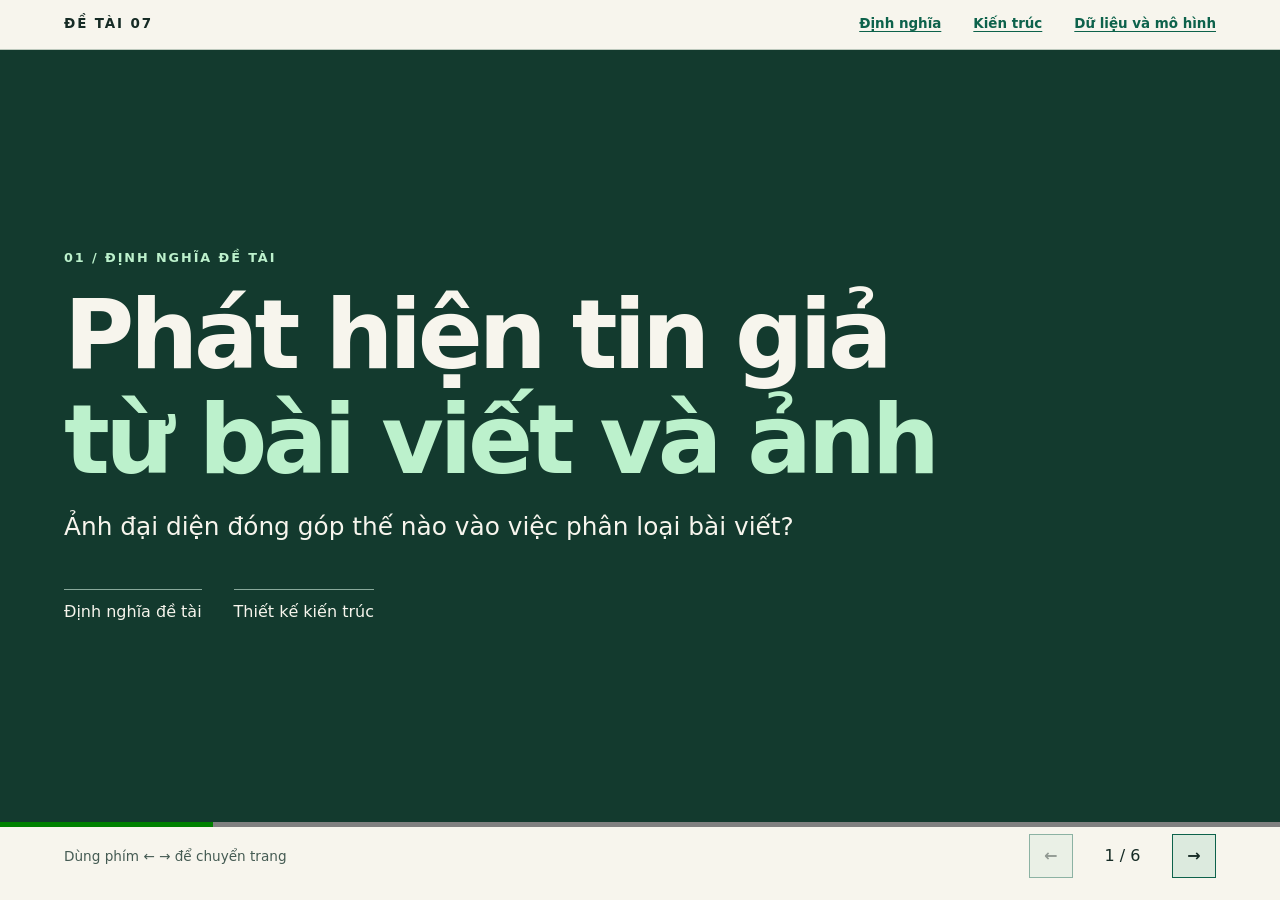
<file: slides/index.html>
<!doctype html>
<html lang="vi">
<head>
  <meta charset="utf-8">
  <meta name="viewport" content="width=device-width, initial-scale=1">
  <title>Đề tài 07 · Phát hiện tin giả</title>
  <link rel="stylesheet" href="slides.css">
  <script src="slides.js" defer></script>
</head>
<body>
  <header class="top">
    <span>ĐỀ TÀI 07</span>
    <nav aria-label="Phần trình bày">
      <a href="#01">Định nghĩa</a>
      <a href="#03">Kiến trúc</a>
      <a href="#05">Dữ liệu và mô hình</a>
    </nav>
  </header>

  <main aria-label="Bài trình bày">
    <section class="slide cover" id="01" aria-labelledby="title-01">
      <div class="kicker">01 / ĐỊNH NGHĨA ĐỀ TÀI</div>
      <h1 id="title-01" tabindex="-1">Phát hiện tin giả<br><em>từ bài viết và ảnh</em></h1>
      <p class="lead">Ảnh đại diện đóng góp thế nào vào việc phân loại bài viết?</p>
      <div class="cover-meta"><span>Định nghĩa đề tài</span><span>Thiết kế kiến trúc</span></div>
    </section>

    <section class="slide" id="02" aria-labelledby="title-02">
      <div class="kicker">02 / ĐỊNH NGHĨA ĐỀ TÀI</div>
      <h2 id="title-02" tabindex="-1">Bài toán và phạm vi</h2>
      <p class="lead">Hỗ trợ người đọc, biên tập viên và người kiểm duyệt ưu tiên bài cần xác minh.</p>
      <ol class="flow flow-three" aria-label="Đầu vào, xử lý và đầu ra">
        <li><small>ĐẦU VÀO</small><strong>Một bài viết</strong><span>Tiêu đề, thân bài và một ảnh đại diện.</span></li>
        <li><small>XỬ LÝ</small><strong>Mô hình phân loại</strong><span>Kết hợp tín hiệu từ văn bản và ảnh trên máy người dùng.</span></li>
        <li><small>ĐẦU RA</small><strong>Dự đoán tin giả hoặc tin thật</strong><span>Điểm nghi vấn giúp người dùng quyết định bài nào cần đối chiếu nguồn và bằng chứng.</span></li>
      </ol>
      <p class="note">Demo dùng tiện ích Chromium với giao diện tiếng Việt. Ngôn ngữ bài viết cần chốt vì hai tài liệu nguồn ghi khác nhau.</p>
    </section>

    <section class="slide" id="03" aria-labelledby="title-03">
      <div class="kicker">03 / THIẾT KẾ KIẾN TRÚC</div>
      <h2 id="title-03" tabindex="-1">Luồng dữ liệu khi phân tích bài</h2>
      <ol class="flow" aria-label="Luồng từ trang bài viết đến kết quả">
        <li><small>01 · TRANG WEB</small><strong>Bài viết đang xem</strong><span>Tiêu đề, thân bài và ảnh ứng viên.</span></li>
        <li><small>02 · TIỆN ÍCH</small><strong>Trang phân tích</strong><span>Người dùng sửa nội dung và xác nhận một ảnh trước khi gửi.</span></li>
        <li><small>03 · MÁY CÁ NHÂN</small><strong>Dịch vụ FastAPI</strong><span>Kiểm tra văn bản và tệp ảnh, sau đó gọi mô hình.</span></li>
        <li><small>04 · MÁY CÁ NHÂN</small><strong>Mô hình phân loại</strong><span>Tính điểm nghi vấn và dự đoán nhãn.</span></li>
      </ol>
      <div class="return-flow" aria-label="Dịch vụ cục bộ trả kết quả về trang phân tích">
        <strong>Trang phân tích</strong><span class="return-arrow" aria-hidden="true">⟵</span><span class="return-label">Nhãn và điểm nghi vấn</span><span class="return-arrow" aria-hidden="true">⟵</span><strong>Dịch vụ cục bộ</strong>
      </div>
      <p class="note">Nếu trang hoặc ảnh bị chặn, người dùng có thể dán thân bài và tải ảnh từ máy. Tiện ích giữ bản nhập khi dịch vụ gặp lỗi.</p>
    </section>

    <section class="slide" id="04" aria-labelledby="title-04">
      <div class="kicker">04 / THIẾT KẾ KIẾN TRÚC</div>
      <h2 id="title-04" tabindex="-1">Hai nhánh đặc trưng hội tụ</h2>
      <div class="fusion" role="group" aria-label="Đặc trưng văn bản và ảnh hội tụ vào mô hình phân loại">
        <div class="branches">
          <div class="branch"><strong>Tiêu đề và thân bài</strong><span class="diagram-arrow" aria-hidden="true">→</span><div><small>TF-IDF</small><span>Đặc trưng từ và cụm từ</span></div></div>
          <div class="branch"><strong>Một ảnh đại diện</strong><span class="diagram-arrow" aria-hidden="true">→</span><div><small>CLIP ViT-B/32</small><span>Đặc trưng thị giác</span></div></div>
        </div>
        <div class="join" aria-hidden="true"></div>
        <div class="model"><strong>Ghép đặc trưng</strong><span>Hồi quy logistic</span></div>
        <span class="diagram-arrow fusion-arrow" aria-hidden="true">→</span>
        <div class="prediction"><strong>Kết quả</strong><span>Nhãn và điểm nghi vấn</span></div>
      </div>
      <p class="note">Dịch vụ tải sẵn bộ mã hóa ảnh và bộ phân loại khi khởi động. Demo suy luận trên CPU.</p>
    </section>

    <section class="slide" id="05" aria-labelledby="title-05">
      <div class="kicker">05 / THIẾT KẾ KIẾN TRÚC</div>
      <h2 id="title-05" tabindex="-1">Luồng dữ liệu huấn luyện</h2>
      <ol class="flow" aria-label="Luồng từ nguồn dữ liệu đến gói mô hình">
        <li><small>01 · NGUỒN</small><strong>FakeNewsNet</strong><span>Dùng nhãn và URL để khôi phục bài viết và ảnh.</span></li>
        <li><small>02 · CHUẨN BỊ</small><strong>Mẫu hợp lệ</strong><span>Giữ mẫu đủ nhãn, thân bài và ảnh. Rà trùng và gom bài cùng sự kiện.</span></li>
        <li><small>03 · CHIA TẬP</small><strong>Train, validation, test</strong><span>Chia theo nhóm để bài trùng hoặc cùng sự kiện không lọt qua các tập.</span></li>
        <li><small>04 · BÀN GIAO</small><strong>Gói mô hình</strong><span>Đóng gói bộ tạo đặc trưng, bộ phân loại và ngưỡng để dịch vụ cục bộ sử dụng.</span></li>
      </ol>
      <p class="note">Mục tiêu 200–500 bài hợp lệ. Ưu tiên PolitiFact và bổ sung GossipCop khi cần.</p>
    </section>

    <section class="slide" id="06" aria-labelledby="title-06">
      <div class="kicker">06 / THIẾT KẾ KIẾN TRÚC</div>
      <h2 id="title-06" tabindex="-1">Các cấu hình đối chứng</h2>
      <table>
        <thead><tr><th scope="col">Cấu hình</th><th scope="col">Đầu vào mô hình</th><th scope="col">Vai trò</th></tr></thead>
        <tbody>
          <tr><th scope="row">Chỉ văn bản</th><td>Đặc trưng TF-IDF</td><td>Mốc đối chiếu</td></tr>
          <tr><th scope="row">Chỉ ảnh</th><td>Đặc trưng CLIP</td><td>Đo tín hiệu từ ảnh</td></tr>
          <tr><th scope="row">Kết hợp</th><td>Đặc trưng TF-IDF và CLIP</td><td>Đo thay đổi khi thêm ảnh</td></tr>
        </tbody>
      </table>
      <p class="lead">Cả ba dùng hồi quy logistic và cùng tập chia. Demo dùng cấu hình kết hợp.</p>
      <p class="note">Tài liệu gốc <a href="../DEFINE.md">DEFINE.md</a> và <a href="../DESIGN.md">DESIGN.md</a>.</p>
    </section>
  </main>

  <footer class="controls" hidden>
    <progress aria-label="Tiến độ trình bày"></progress>
    <div class="control-row">
      <span class="hint">Dùng phím ← → để chuyển trang</span>
      <button type="button" id="previous" aria-label="Trang trước">←</button>
      <output id="position" aria-live="polite"></output>
      <button type="button" id="next" aria-label="Trang sau">→</button>
    </div>
  </footer>
</body>
</html>
</file>
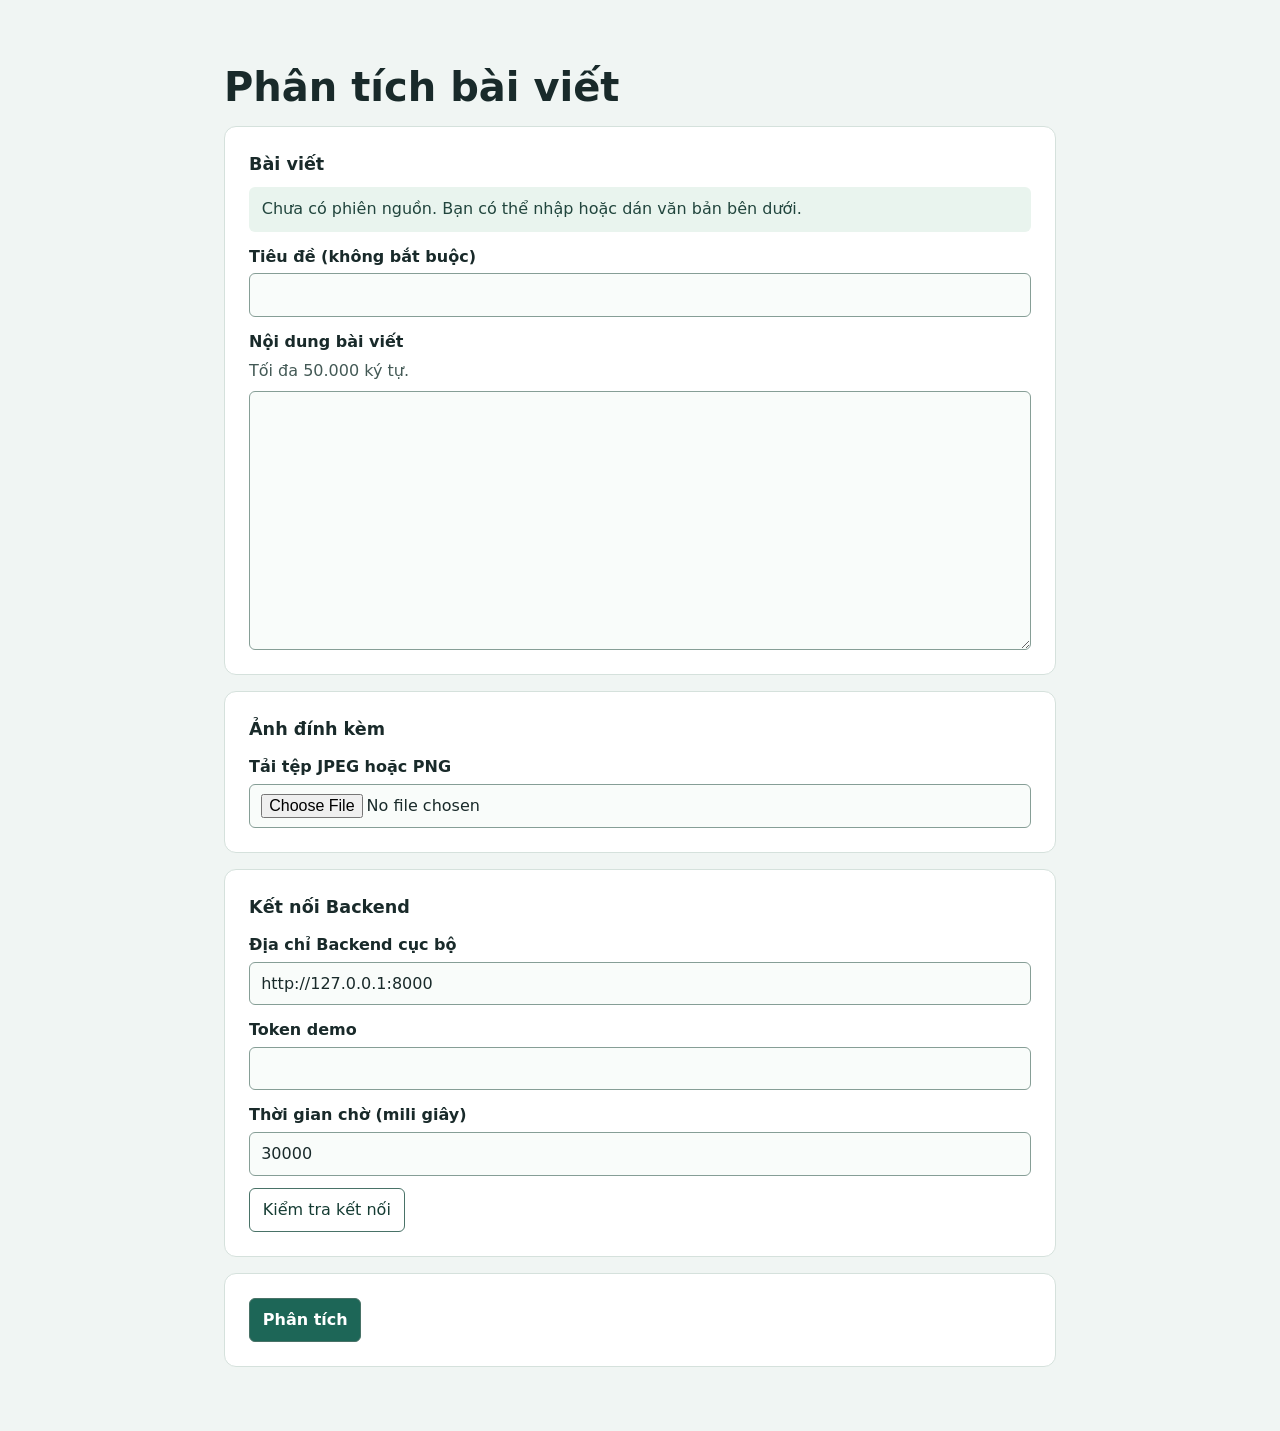
<file: extension/analyze.html>
<!doctype html>
<html lang="vi">
<head>
  <meta charset="utf-8">
  <meta name="viewport" content="width=device-width, initial-scale=1">
  <title>Phân tích bài viết</title>
  <link rel="stylesheet" href="styles.css">
  <link rel="stylesheet" href="styles/results.css">
  <script type="module" src="analyze.js"></script>
</head>
<body>
  <main>
    <header>
      <h1>Phân tích bài viết</h1>
      <p id="source" hidden></p>
    </header>

    <form id="analysis-form" novalidate>
      <section aria-labelledby="article-heading">
        <h2 id="article-heading">Bài viết</h2>
        <p id="extraction" class="notice" role="status">Đang đọc phiên phân tích…</p>
        <fieldset id="draft" disabled>
          <label for="title">Tiêu đề (không bắt buộc)</label>
          <input id="title" type="text" aria-describedby="form-status">
          <label for="text">Nội dung bài viết</label>
          <p class="field-hint" id="text-limit">Tối đa 50.000 ký tự.</p>
          <textarea id="text" rows="10" aria-describedby="text-limit form-status"></textarea>
        </fieldset>
      </section>

      <section aria-labelledby="image-heading">
        <h2 id="image-heading">Ảnh đính kèm</h2>
        <div id="image-candidates" hidden>
          <p>Ảnh tìm thấy trên trang</p>
          <ul id="candidates"></ul>
        </div>
        <label for="image-upload">Tải tệp JPEG hoặc PNG</label>
        <input id="image-upload" type="file" accept="image/jpeg,image/png" aria-describedby="image-status form-status" disabled>
        <p id="image-status" role="status"></p>
        <img id="image-preview" alt="Ảnh đã chọn để phân tích" hidden>
        <button id="remove-image" type="button" hidden>Bỏ ảnh</button>
      </section>

      <section aria-labelledby="connection-heading">
        <h2 id="connection-heading">Kết nối Backend</h2>
        <label for="endpoint">Địa chỉ Backend cục bộ</label>
        <input id="endpoint" type="url" value="http://127.0.0.1:8000" autocomplete="off">
        <label for="demo-token">Token demo</label>
        <input id="demo-token" type="password" autocomplete="off">
        <label for="timeout">Thời gian chờ (mili giây)</label>
        <input id="timeout" type="number" value="30000" min="1000" max="120000" step="1">
        <button id="check-health" type="button">Kiểm tra kết nối</button>
      </section>

      <section aria-label="Phân tích">
        <p id="form-status" role="status"></p>
        <p id="analysis-status" role="status"></p>
        <div class="analysis-actions">
          <button id="analyze" type="submit" disabled>Phân tích</button>
          <button id="retry" type="button" aria-describedby="analysis-status" hidden>Thử lại</button>
        </div>
      </section>
    </form>

    <section id="result" aria-labelledby="result-heading" hidden>
      <h2 id="result-heading">Kết quả phân tích</h2>
      <p id="result-stale" class="notice" role="status" hidden>Kết quả cũ. Dữ liệu hoặc cấu hình đã thay đổi. Hãy phân tích lại.</p>
      <p id="result-warning" class="notice"></p>
      <p id="result-detail"></p>
    </section>
  </main>
</body>
</html>
</file>
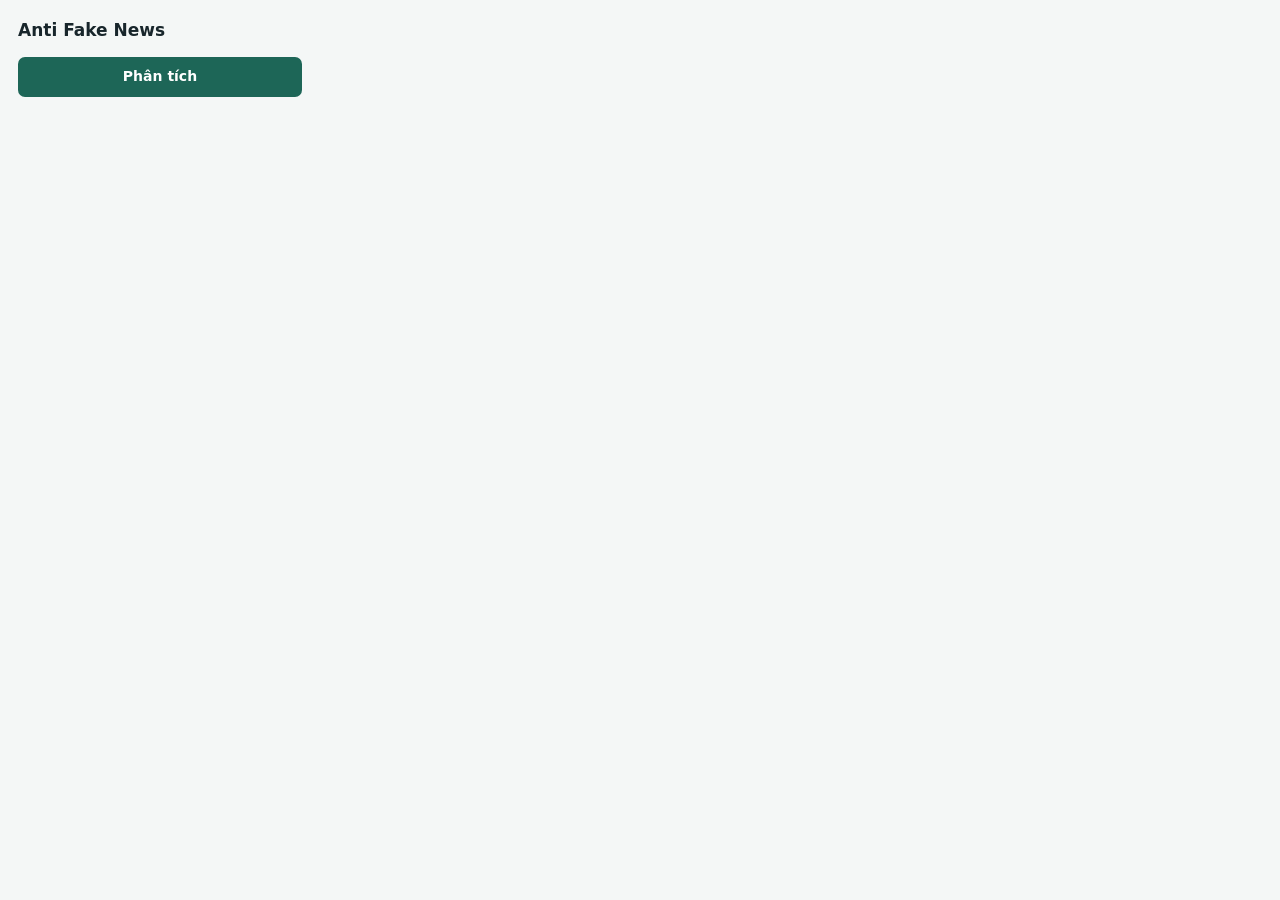
<file: extension/popup.html>
<!doctype html>
<html lang="vi">
<head>
  <meta charset="utf-8">
  <meta name="viewport" content="width=device-width, initial-scale=1">
  <title>Anti Fake News</title>
  <link rel="stylesheet" href="styles/popup.css">
  <script type="module" src="popup.js"></script>
</head>
<body>
  <main>
    <h1>Anti Fake News</h1>

    <div aria-live="polite" aria-atomic="true">
      <p id="status"></p>
      <div id="prediction" hidden>
        <p class="score-label">fake_score</p>
        <p id="score"></p>
        <p id="verdict"></p>
        <p id="context" hidden></p>
      </div>
    </div>

    <button id="predict" type="button" disabled>Phân tích</button>

    <details id="analysis-details" hidden>
      <summary>Xem chi tiết</summary>
      <section aria-labelledby="input-heading">
        <h2 id="input-heading">Dữ liệu đã gửi</h2>
        <dl>
          <dt>Trang nguồn</dt>
          <dd id="detail-page"></dd>
          <dt>Tiêu đề</dt>
          <dd id="detail-title"></dd>
        </dl>
        <p id="detail-text-label"></p>
        <pre id="detail-text" tabindex="0" aria-labelledby="detail-text-label"></pre>
        <figure>
          <img id="detail-image" alt="Ảnh đã gửi để phân tích">
          <figcaption>
            <p id="detail-image-info"></p>
            <p id="detail-image-source"></p>
          </figcaption>
        </figure>
      </section>
      <section aria-labelledby="pipeline-heading">
        <h2 id="pipeline-heading">Quy trình phân tích</h2>
        <ol>
          <li>Popup lấy tiêu đề và thân bài từ trang đang xem, rồi chọn ảnh JPEG hoặc PNG hợp lệ đầu tiên.</li>
          <li>Backend xác thực yêu cầu và kiểm tra văn bản, dung lượng và định dạng ảnh.</li>
          <li id="detail-pipeline-model"></li>
        </ol>
      </section>
      <section aria-labelledby="metrics-heading">
        <h2 id="metrics-heading">Thông số</h2>
        <dl>
          <dt>Mô hình</dt>
          <dd id="detail-model"></dd>
          <dt>Phiên bản</dt>
          <dd id="detail-version"></dd>
          <dt>Điểm gốc</dt>
          <dd id="detail-score"></dd>
          <dt>Ngưỡng Fake</dt>
          <dd id="detail-threshold"></dd>
          <dt>Thời gian dự đoán</dt>
          <dd id="detail-time"></dd>
          <dt>Cắt bớt nội dung</dt>
          <dd id="detail-truncation"></dd>
          <dt>Mã yêu cầu</dt>
          <dd id="detail-request"></dd>
        </dl>
      </section>
    </details>
  </main>
</body>
</html>
</file>
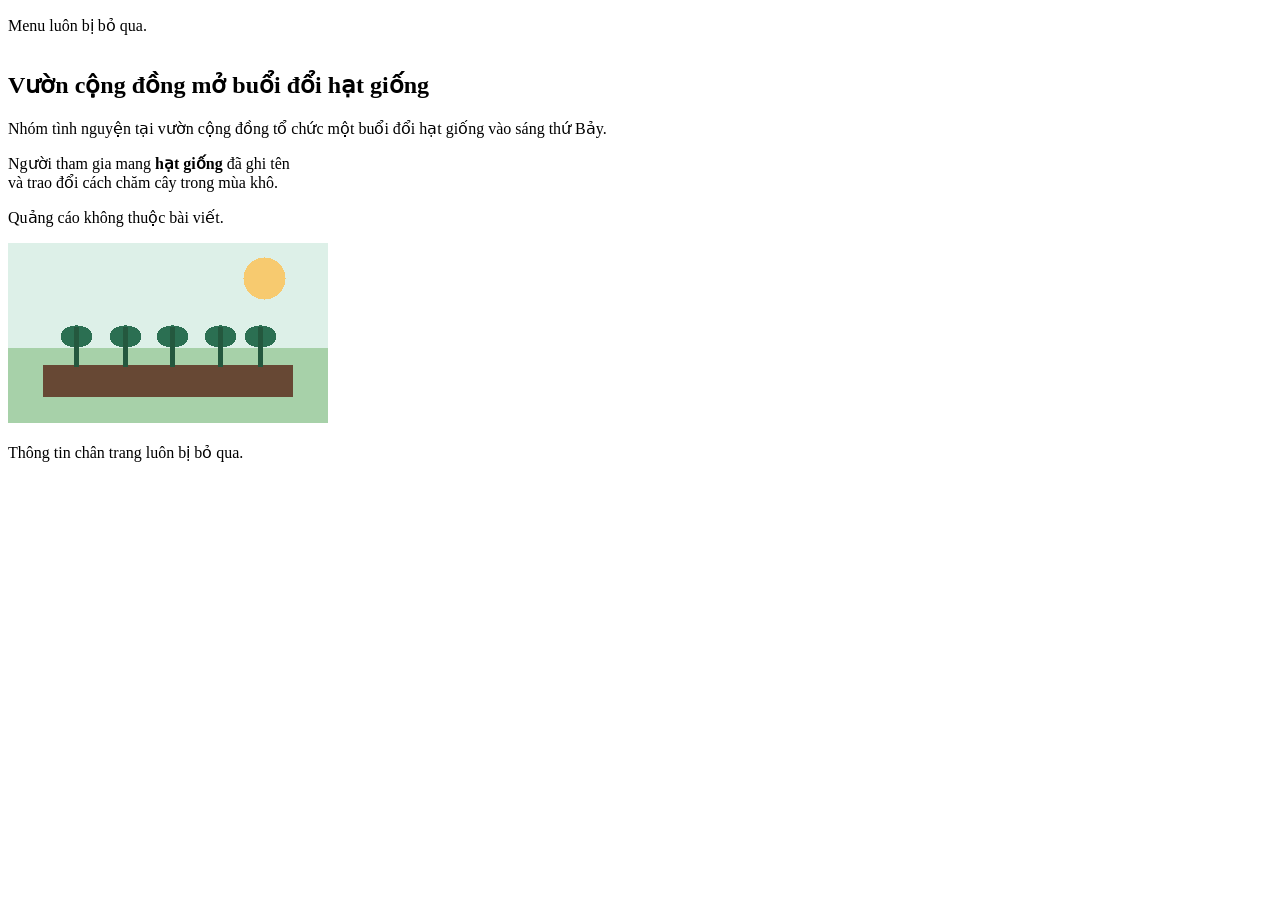
<file: tests/fixtures/pages/article.html>
<!doctype html>
<html lang="vi">
<head>
  <meta charset="utf-8">
  <meta property="og:title" content="Vườn cộng đồng mở buổi đổi hạt giống">
  <meta property="og:image" content="./synthetic.png">
  <meta property="og:image" content="  ">
  <meta name="twitter:image" content="./missing.png">
  <title>Bản tin mẫu</title>
</head>
<body>
  <nav><p>Menu luôn bị bỏ qua.</p></nav>
  <main>
    <article style="content-visibility:hidden"><h1>Bản ẩn đứng trước bài.</h1><p>Không được chọn bài ẩn.</p></article>
    <article>
      <h1>Vườn cộng đồng mở buổi đổi hạt giống</h1>
      <p>Nhóm tình nguyện tại vườn cộng đồng tổ chức một buổi đổi hạt giống vào sáng thứ Bảy.</p>
      <p>Người tham gia mang <strong>hạt giống</strong><span style="display:none"><em>Đoạn ẩn bằng CSS.</em></span> đã ghi tên<br>và trao đổi cách chăm cây trong mùa khô.<span style="visibility:hidden"> Chữ ẩn theo visibility.</span></p>
      <aside><p>Quảng cáo không thuộc bài viết.</p></aside>
      <p hidden>Nội dung ẩn không thuộc bài viết.</p>
      <img src="./synthetic.png" alt="Minh họa vườn cộng đồng">
    </article>
  </main>
  <footer><p>Thông tin chân trang luôn bị bỏ qua.</p></footer>
</body>
</html>
</file>
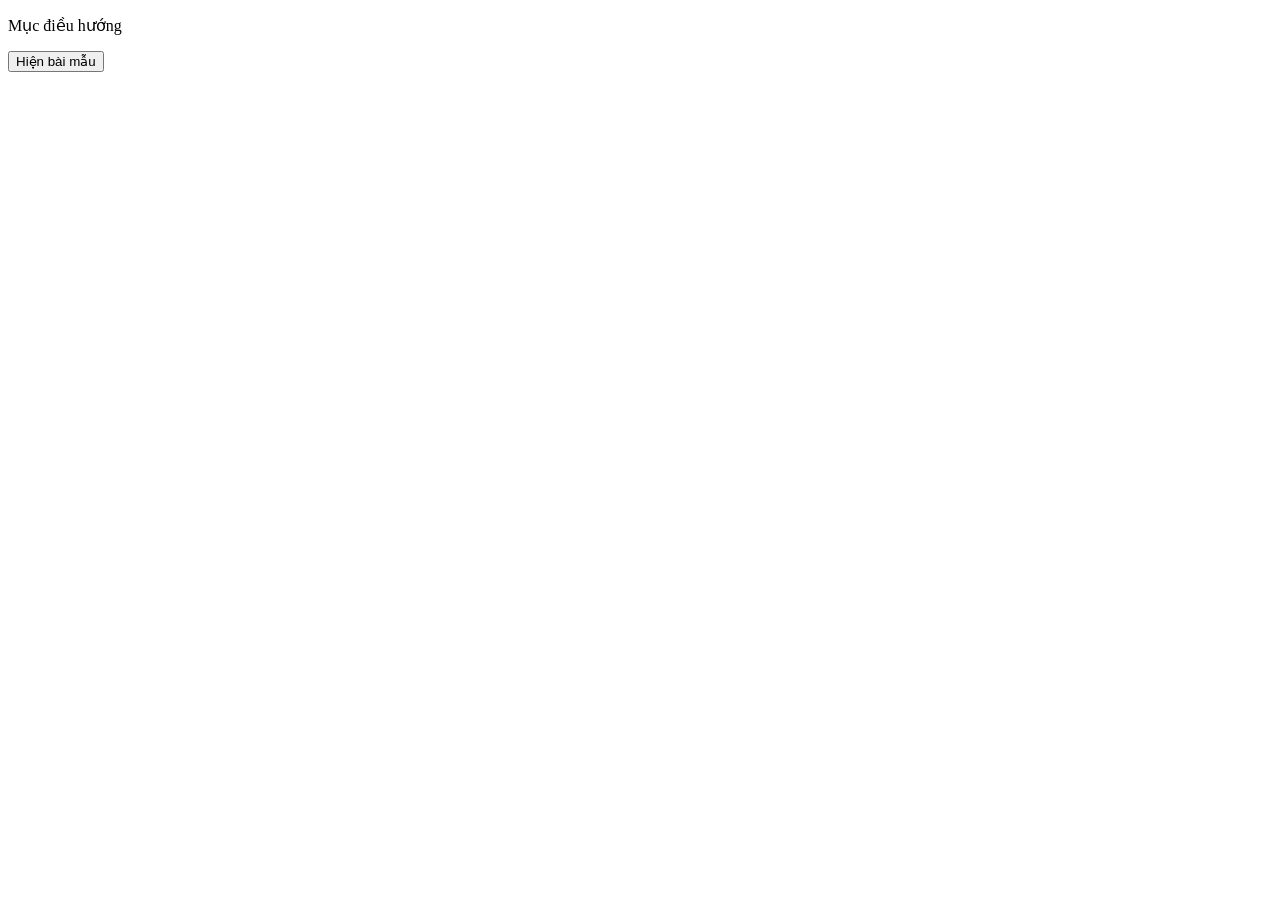
<file: tests/fixtures/pages/dynamic.html>
<!doctype html>
<html lang="vi">
<head>
  <meta charset="utf-8">
  <title>Trang động mẫu</title>
  <script src="./dynamic.js" defer></script>
</head>
<body>
  <nav><p>Mục điều hướng</p></nav>
  <main id="content"></main>
  <button id="load-content" type="button">Hiện bài mẫu</button>
</body>
</html>
</file>
<file: slides/slides.css>
:root {
  color-scheme: light;
  --paper: #f7f5ed;
  --ink: #162b25;
  --muted: #455b53;
  --accent: #0d624b;
  --line: #bcc8bc;
  --highlight: #dceade;
  font: 100%/1.5 "Segoe UI", system-ui, sans-serif;
}

*, *::before, *::after { box-sizing: border-box; }
body { margin: 0; background: var(--paper); color: var(--ink); }
a { color: var(--accent); text-underline-offset: .25em; }
[hidden] { display: none !important; }
:focus-visible { outline: 3px solid var(--accent); outline-offset: 4px; }

.top, main, .controls { max-width: 85rem; margin-inline: auto; }
.top {
  display: flex;
  justify-content: space-between;
  align-items: center;
  flex-wrap: wrap;
  gap: .65rem 1.5rem;
  padding: .9rem clamp(1rem, 5vw, 4rem);
  border-bottom: 1px solid var(--line);
  font-size: .84rem;
  font-weight: 700;
}
.top > span { letter-spacing: .14em; }
nav { display: flex; gap: clamp(.7rem, 3vw, 2rem); }

.slide {
  padding: clamp(1.8rem, 5vh, 4.5rem) clamp(1rem, 5vw, 4rem);
  min-height: calc(100svh - 8rem);
}
.slide + .slide { border-top: 1px solid var(--line); }
.slide:focus-within h1:focus, .slide:focus-within h2:focus { outline: none; }
.kicker {
  font-size: .8rem;
  font-weight: 750;
  letter-spacing: .15em;
  color: var(--accent);
  margin-bottom: 1rem;
}
h1, h2, p { margin: 0 0 1rem; }
h1, h2 { line-height: 1.09; letter-spacing: -.045em; }
h1 { font-size: clamp(2.8rem, 7.5vw, 7rem); }
h1 em { font-style: normal; color: #bcf1cc; }
h2 { font-size: clamp(2rem, 4.5vw, 4rem); max-width: 24ch; }
.lead { font-size: clamp(1.12rem, 2.1vw, 1.55rem); max-width: 48ch; }
.cover { background: #133a2e; color: #f7f5ed; display: grid; align-content: center; }
.cover .kicker { color: #bcf1cc; }
.cover-meta { display: flex; gap: .5rem 2rem; flex-wrap: wrap; margin-top: 1.7rem; }
.cover-meta span { border-top: 1px solid #89a99b; padding-top: .65rem; }
.note { margin: 1.35rem 0 0; padding: .75rem 1rem; border-left: 4px solid var(--accent); background: var(--highlight); }
.flow { display: grid; grid-template-columns: repeat(4, 1fr); gap: 1.4rem; list-style: none; padding: 0; margin: 1.75rem 0; }
.flow-three { grid-template-columns: repeat(3, 1fr); }
.flow li { position: relative; min-width: 0; border-top: 3px solid var(--accent); padding-top: .85rem; }
.flow li:not(:last-child)::after { content: "→"; position: absolute; top: -.97rem; right: -1.25rem; color: var(--accent); font-weight: 700; }
.flow small, .flow strong, .flow span { display: block; }
.flow small { color: var(--accent); font-weight: 750; letter-spacing: .08em; }
.flow strong { font-size: 1.25rem; margin: .25rem 0; line-height: 1.2; }
.flow span { color: var(--muted); }
.return-flow {
  display: flex;
  align-items: center;
  justify-content: center;
  gap: .6rem 1rem;
  padding: .8rem;
  border: 1px solid var(--line);
  text-align: center;
}
.return-arrow, .diagram-arrow { color: var(--accent); font-size: 1.5rem; line-height: 1; }
.return-label { color: var(--muted); }
.fusion {
  display: grid;
  grid-template-columns: minmax(0, 3fr) 2rem minmax(0, 1.25fr) auto minmax(0, 1.25fr);
  align-items: center;
  margin: 2rem 0;
}
.branches { display: grid; grid-template-rows: repeat(2, 1fr); gap: .75rem; }
.branch {
  display: grid;
  grid-template-columns: 1fr auto 1fr;
  align-items: center;
  gap: .5rem;
  padding: .85rem;
  border: 1px solid var(--line);
}
.branch small { color: var(--accent); font-weight: 750; }
.branch div span, .model span, .prediction span { display: block; }
.join {
  position: relative;
  align-self: stretch;
  background: linear-gradient(var(--accent), var(--accent)) right center / 50% 2px no-repeat;
}
.join::before {
  content: "";
  position: absolute;
  inset: calc(25% - .1875rem) 50% calc(25% - .1875rem) 0;
  border: 2px solid var(--accent);
  border-left: 0;
}
.model, .prediction { padding: .85rem; border: 1px solid var(--accent); }
.model { background: var(--highlight); }
.fusion-arrow { padding: 0 .5rem; }
table { border-collapse: collapse; width: 100%; margin: 1.35rem 0; text-align: left; }
th, td { border-bottom: 1px solid var(--line); padding: .7rem .8rem; }
thead { background: var(--highlight); }
.controls { position: sticky; bottom: 0; background: var(--paper); }
progress { display: block; width: 100%; height: .3rem; border: 0; border-radius: 0; accent-color: var(--accent); }
.control-row { display: flex; gap: .85rem; align-items: center; padding: .45rem clamp(1rem, 5vw, 4rem); }
.hint { margin-right: auto; color: var(--muted); font-size: .85rem; }
output { min-width: 4.5rem; text-align: center; font-variant-numeric: tabular-nums; }
button { font: inherit; font-weight: 700; min-width: 2.75rem; min-height: 2.75rem; border: 1px solid var(--accent); background: var(--highlight); color: var(--ink); cursor: pointer; }
button:disabled { opacity: .45; cursor: default; }

@media (max-width: 720px) {
  .flow { grid-template-columns: 1fr; gap: 1.65rem; }
  .flow li:not(:last-child)::after { content: "↓"; top: auto; bottom: -1.55rem; left: .3rem; right: auto; }
  .return-flow { flex-direction: column; }
  .return-arrow, .fusion-arrow { transform: rotate(90deg); }
  .fusion { grid-template-columns: 1fr; gap: .6rem; }
  .join { height: 1.25rem; background: none; }
  .join::before { content: "↓"; inset: 0; border: 0; color: var(--accent); text-align: center; }
  .model, .prediction, .fusion-arrow { text-align: center; }
  th, td { padding: .5rem .4rem; }
  .hint { display: none; }
  .control-row { justify-content: center; }
}

@page { size: A4 landscape; margin: 0; }
@media print {
  .top, .controls { display: none !important; }
  .slide, .slide[hidden] {
    display: block !important;
    break-inside: avoid;
    break-after: page;
    min-height: 0;
    padding: 12mm 16mm;
    print-color-adjust: exact;
    -webkit-print-color-adjust: exact;
  }
  .slide:last-child { break-after: auto; }
  .cover { padding-top: 32mm; min-height: 209mm; }
  h1 { font-size: 50pt; }
  h2 { font-size: 32pt; }
}
</file>
<file: extension/styles.css>
:root {
  color-scheme: light;
  font: 16px/1.5 system-ui, sans-serif;
  color: #192a2a;
  background: #f0f5f3;
}

* { box-sizing: border-box; }
body { margin: 0; }
main { width: min(100% - 32px, 52rem); margin: clamp(1.5rem, 5vw, 4rem) auto; }
h1, h2, p { margin: 0; }
h1 { font-size: clamp(1.8rem, 5vw, 2.5rem); line-height: 1.15; }
h2 { font-size: 1.1rem; margin-bottom: .6rem; }
#source { margin-top: .5rem; color: #435955; overflow-wrap: anywhere; }
section {
  margin-top: 1rem;
  padding: clamp(1rem, 3vw, 1.5rem);
  border: 1px solid #d5e1dc;
  border-radius: 12px;
  background: white;
}
.notice { padding: .65rem .8rem; border-radius: 6px; background: #e9f4ee; color: #21453d; }
fieldset { min-width: 0; margin: 0; padding: 0; border: 0; }
label { display: block; margin: .8rem 0 .3rem; font-weight: 650; }
input, textarea {
  width: 100%;
  padding: .55rem .7rem;
  border: 1px solid #869e96;
  border-radius: 6px;
  background: #f9fcfa;
  color: inherit;
  font: inherit;
}
textarea { display: block; resize: vertical; }
:focus-visible { outline: 3px solid #1b7865; outline-offset: 2px; }
ul { margin: 0; padding-left: 1.25rem; overflow-wrap: anywhere; }
li + li { margin-top: .35rem; }

#image-preview { display: block; max-width: 100%; max-height: 20rem; margin-top: .75rem; }
#image-preview[hidden] { display: none; }
#candidates button { max-width: 100%; overflow-wrap: anywhere; }


.field-hint { margin: .25rem 0 .5rem; color: #435955; }
button {
  min-height: 44px;
  padding: .45rem .8rem;
  border: 1px solid #497267;
  border-radius: 6px;
  background: white;
  color: #153c33;
  cursor: pointer;
  font: inherit;
}
#analyze { background: #1d6657; color: white; font-weight: 650; }
button:hover { border-color: #173e36; }
input[aria-invalid="true"], textarea[aria-invalid="true"] { border-color: #a3212d; }
#form-status:not(:empty) { margin-bottom: .65rem; color: #84222e; }
#image-status:not(:empty), #analysis-status:not(:empty) { margin: .65rem 0; }
#check-health, #remove-image { margin-top: .75rem; }
.analysis-actions { display: flex; flex-wrap: wrap; gap: .5rem; }
@media (max-width: 26rem) {
  main { width: calc(100% - 1.25rem); }
  .analysis-actions button { flex: 1 0 auto; }
}
</file>
<file: extension/styles/results.css>
#result-stale { margin-bottom: .65rem; background: #fff3d9; color: #61410b; }
#result-warning { margin-bottom: .65rem; }
#result-detail { white-space: pre-line; overflow-wrap: anywhere; }
</file>
<file: extension/styles/popup.css>
:root {
  color-scheme: light;
  font: 14px/1.45 system-ui, sans-serif;
  color: #18262b;
  background: #f4f7f6;
}

* { box-sizing: border-box; }
body { width: 320px; margin: 0; }
main { padding: 18px; }
h1, p { margin: 0; }
h1 { font-size: 17px; }
#status:not(:empty) { margin-top: 12px; color: #455760; }

#prediction {
  margin-top: 14px;
  padding: 16px;
  border: 1px solid #d7e2df;
  border-radius: 12px;
  background: #fff;
}

.score-label { color: #455760; font: 13px ui-monospace, monospace; }
#score { font-size: 42px; line-height: 1.2; font-weight: 700; font-variant-numeric: tabular-nums; }
#verdict {
  display: inline-block;
  margin-top: 8px;
  padding: 3px 10px;
  border-radius: 999px;
  font-weight: 700;
}
[data-label="fake"] #verdict { color: #872133; background: #fae8eb; }
[data-label="real"] #verdict { color: #135746; background: #e2f5eb; }
#context { margin-top: 8px; color: #455760; font-size: 12px; }

#predict {
  width: 100%;
  min-height: 40px;
  margin-top: 14px;
  border: 0;
  border-radius: 7px;
  background: #1d6657;
  color: #fff;
  cursor: pointer;
  font: inherit;
  font-weight: 650;
}
#predict:disabled { cursor: default; opacity: .6; }
#predict:hover:not(:disabled) { background: #155345; }

#analysis-details {
  margin-top: 12px;
  border: 1px solid #d7e2df;
  border-radius: 9px;
  background: #fff;
  overflow-wrap: anywhere;
}
#analysis-details > summary {
  padding: 10px 12px;
  cursor: pointer;
  font-weight: 650;
  color: #1d6657;
}
#analysis-details > section {
  padding: 12px;
  border-top: 1px solid #d7e2df;
}
#analysis-details h2 { margin: 0 0 8px; font-size: 14px; }
#analysis-details dl { margin: 0; }
#analysis-details dt, #detail-text-label { font-weight: 600; }
#analysis-details dd { margin: 0 0 8px; }
#analysis-details dd:last-child { margin-bottom: 0; }
#detail-text-label { margin-top: 8px; }
#detail-text {
  max-height: 148px;
  margin: 4px 0 12px;
  padding: 8px;
  border: 1px solid #d7e2df;
  border-radius: 6px;
  background: #f4f7f6;
  overflow: auto;
  white-space: pre-wrap;
  font: inherit;
}
#analysis-details figure { margin: 0; }
#detail-image {
  display: block;
  max-width: 100%;
  max-height: 180px;
  border-radius: 6px;
}
#analysis-details figcaption { margin-top: 6px; color: #455760; font-size: 12px; }
#analysis-details ol { margin: 0; padding-left: 20px; }
#analysis-details li + li { margin-top: 6px; }
:focus-visible { outline: 2px solid #1b7865; outline-offset: 2px; }
</file>
